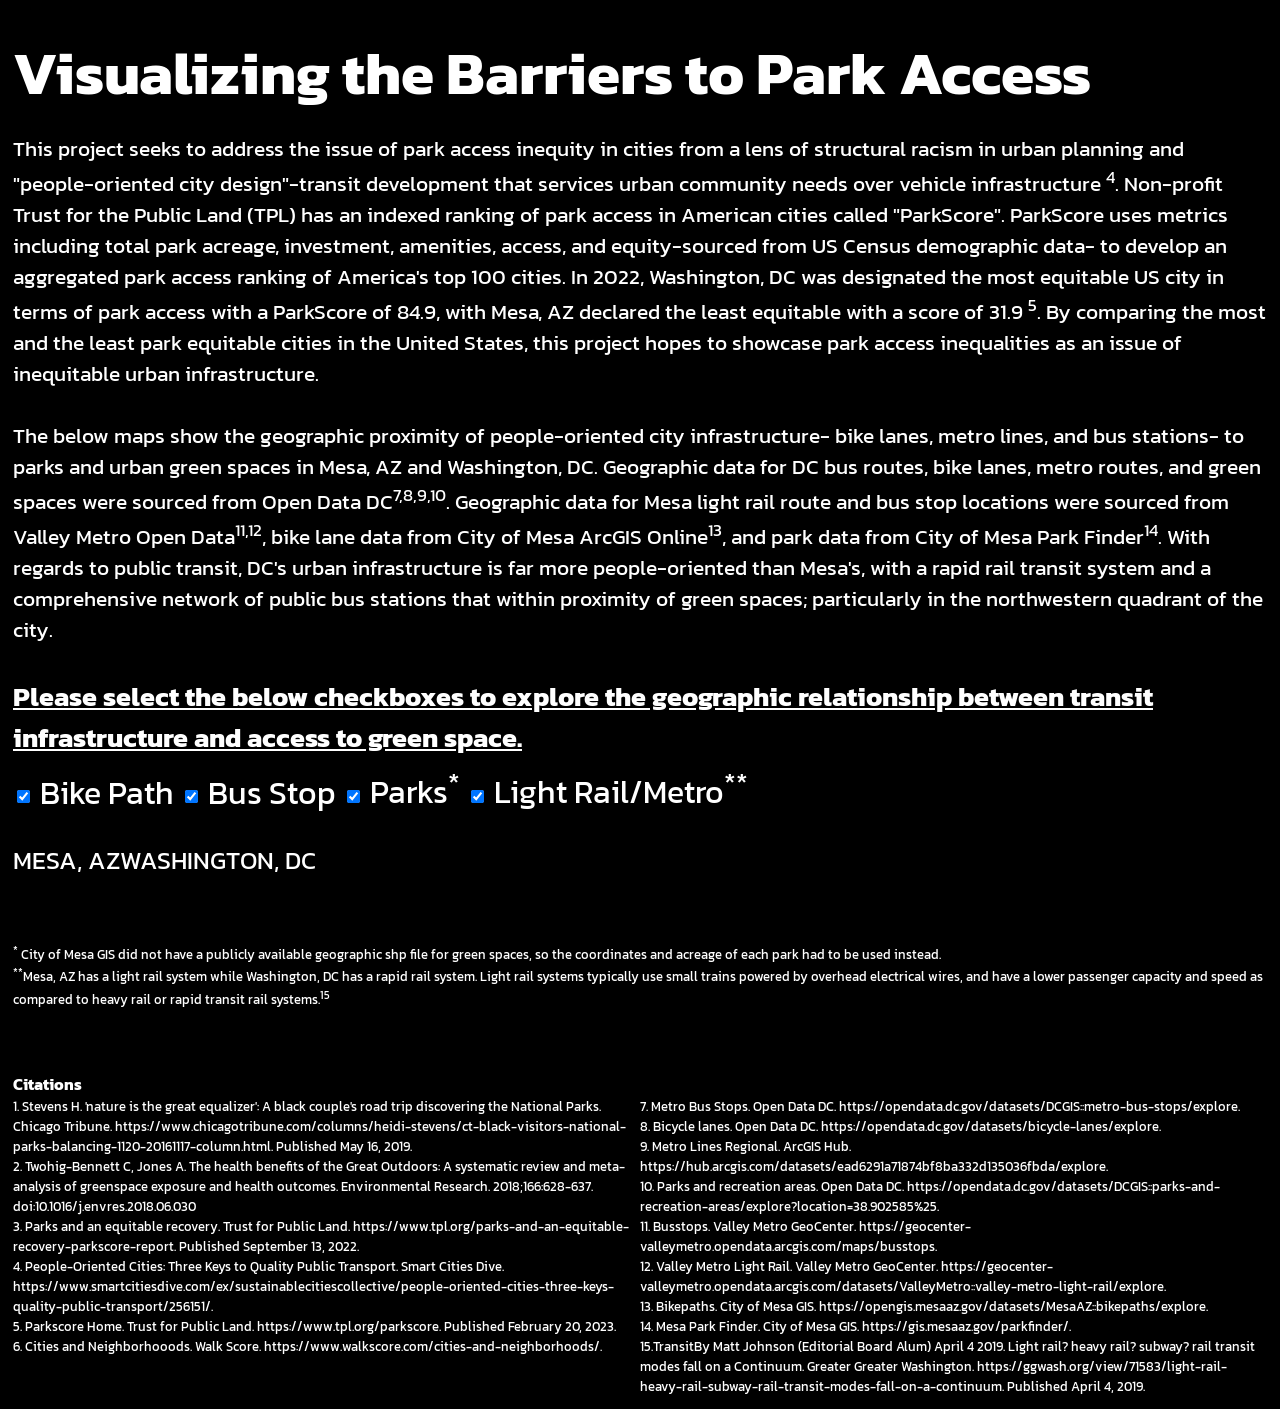
<file: index.html>
<!DOCTYPE html>
<html lang="en">
<head>
    <meta charset="utf-8">
    <title>Visualizing Barriers to Park Access</title>
    <link rel="stylesheet" href="./style.css">
    <link rel="preconnect" href="https://fonts.googleapis.com">
    <link rel="preconnect" href="https://fonts.gstatic.com" crossorigin>
    <link href="https://fonts.googleapis.com/css2?family=Kanit:wght@100;200&display=swap" rel="stylesheet">
    <style>
      body {
        font-family: 'Kanit', serif;
      }
    </style>
</head>
<body>
  <script src="https://d3js.org/d3.v7.min.js"></script>
  <script src="./main.js"></script>

<div class='header'>
       <h1>Visualizing the Barriers to Park Access</h1>
    </div>
  <div class= "main">
      This project seeks to address the issue of park access inequity in cities from a lens of structural racism in urban planning and "people-oriented city design"-transit development that services urban community needs over vehicle infrastructure <sup>4</sup>. Non-profit Trust for the Public Land (TPL) has an indexed ranking of park access in American cities called "ParkScore". ParkScore uses metrics including total park acreage, investment, amenities, access, and equity-sourced from US Census demographic data- to develop an aggregated park access ranking of America's top 100 cities. In 2022, Washington, DC was designated the most equitable US city in terms of park access with a ParkScore of 84.9, with Mesa, AZ declared the least equitable with a score of 31.9 <sup>5</sup>. By comparing the most and the least park equitable cities in the United States, this project hopes to showcase park access inequalities as an issue of inequitable urban infrastructure.
<br><br>
      The below maps show the geographic proximity of people-oriented city infrastructure- bike lanes, metro lines, and bus stations- to parks and urban green spaces in Mesa, AZ and Washington, DC. Geographic data for DC bus routes, bike lanes, metro routes, and green spaces were sourced from Open Data DC<sup>7,8,9,10</sup>. Geographic data for Mesa light rail route and bus stop locations were sourced from Valley Metro Open Data<sup>11,12</sup>, bike lane data from City of Mesa ArcGIS Online<sup>13</sup>, and park data from City of Mesa Park Finder<sup>14</sup>. With regards to public transit, DC's urban infrastructure is far more people-oriented than Mesa's, with a rapid rail transit system and a comprehensive network of public bus stations that within proximity of green spaces; particularly in the northwestern quadrant of the city.
<br><br>
</div>
<div class= "mapheader">
      Please select the below checkboxes to explore the geographic relationship between transit infrastructure and access to green space.
    </div>

    <!--legend for map with checkboxes-->
    <div class="checklegend">
      <input type="checkbox" id="bikepath" name="bikepath" value="BikePath" onchange="toggleBikePath()" checked>
      <label for="bikepath"> Bike Path</label>
      <input type="checkbox" id="busStop" name="busStop" value="busStop" onchange="toggleBusstop()" checked>
      <label for="busStop"> Bus Stop</label>
      <input type="checkbox" id="parks" name="parks" value="parks" onchange="toggleParks()" checked>
      <label for="parks">Parks<sup>*</sup></label>
      <input type="checkbox" id="lightrail" name="lightrail" value="lightrail" onchange="toggleLightRail()" checked>
      <label for="metroline"> Light Rail/Metro<sup>**</sup></label>
    </div>

    <!--creating wrapper ids for both cities so header is different for both maps-->
    <div class='cities'>
      <div class='citywrapper'>
        <p>MESA, AZ</p>
        <div id='mesa'></div>
      </div>
      <div class='citywrapper'>
        <p>WASHINGTON, DC</p>
        <div id='dc'></div>
      </div>
    </div>

    <!--div class for map notes-->
    <div class='note'>
      <sup>*</sup> City of Mesa GIS did not have a publicly available geographic shp file for green spaces, so the coordinates and acreage of each park had to be used instead. <br>
      <sup>**</sup>Mesa, AZ has a light rail system while Washington, DC has a rapid rail system. Light rail systems typically use small trains powered by overhead electrical wires, and have a lower passenger capacity and speed as compared to heavy rail or rapid transit rail systems.<sup>15</sup>
    </div>

    <div class="citationsheader">
      Citations
    </div>

    <div class="row">
      <div class='column'>
        1. Stevens H. 'nature is the great equalizer': A black couple's road trip discovering the National Parks. Chicago Tribune. 
        https://www.chicagotribune.com/columns/heidi-stevens/ct-black-visitors-national-parks-balancing-1120-20161117-column.html. 
        Published May 16, 2019. <br>
        2. Twohig-Bennett C, Jones A. The health benefits of the Great Outdoors: A systematic review and meta-analysis of greenspace exposure and health outcomes. 
        Environmental Research. 2018;166:628-637. doi:10.1016/j.envres.2018.06.030 <br>
        3. Parks and an equitable recovery. Trust for Public Land. https://www.tpl.org/parks-and-an-equitable-recovery-parkscore-report. Published September 13, 2022. <br>
        4. People-Oriented Cities: Three Keys to Quality Public Transport. Smart Cities Dive. https://www.smartcitiesdive.com/ex/sustainablecitiescollective/people-oriented-cities-three-keys-quality-public-transport/256151/. <br>
        5. Parkscore Home. Trust for Public Land. https://www.tpl.org/parkscore. Published February 20, 2023. <br>
        6. Cities and Neighborhooods. Walk Score. https://www.walkscore.com/cities-and-neighborhoods/. <br>
      </div>
      <div class='column'>
        7. Metro Bus Stops. Open Data DC. https://opendata.dc.gov/datasets/DCGIS::metro-bus-stops/explore. <br>
          8. Bicycle lanes. Open Data DC. https://opendata.dc.gov/datasets/bicycle-lanes/explore. <br>
          9. Metro Lines Regional. ArcGIS Hub. https://hub.arcgis.com/datasets/ead6291a71874bf8ba332d135036fbda/explore. <br>
          10. Parks and recreation areas. Open Data DC. https://opendata.dc.gov/datasets/DCGIS::parks-and-recreation-areas/explore?location=38.902585%25. <br>
          11. Busstops. Valley Metro GeoCenter. https://geocenter-valleymetro.opendata.arcgis.com/maps/busstops. <br>
          12. Valley Metro Light Rail. Valley Metro GeoCenter. https://geocenter-valleymetro.opendata.arcgis.com/datasets/ValleyMetro::valley-metro-light-rail/explore. <br>
          13. Bikepaths. City of Mesa GIS. https://opengis.mesaaz.gov/datasets/MesaAZ::bikepaths/explore. <br>
          14. Mesa Park Finder. City of Mesa GIS. https://gis.mesaaz.gov/parkfinder/. <br>
          15.TransitBy Matt Johnson (Editorial Board Alum) April 4 2019. Light rail? heavy rail? subway? rail transit modes fall on a Continuum. Greater Greater Washington. https://ggwash.org/view/71583/light-rail-heavy-rail-subway-rail-transit-modes-fall-on-a-continuum. Published April 4, 2019.
      </div>
    </div>
  </div>
</body>
</html>
</file>
<file: style.css>
.headerwrapper {
  display: inline-block;
  flex-wrap: wrap;
}

.note {
  font-size: small;
  padding-bottom: 5%;
  display: block;
}
.row {
  display: flex;
  font-size: smaller;
}

.column {
  flex: 50%;
  font-size: 1em
}


.row:after {
  display: table;
}

.citationsheader {
  font-size: medium;
  font-weight: bold;
  display: block;
}

body {
    padding: 5px;
    background-color: black;
    color: white;
    }
.mapdescription {
  font-size: large;
}
.main {
  font-size: 1.3em
}

.mapheader {
  font-size: 1.7em;
  font-weight: bold;
  text-decoration: underline;
  padding-bottom: 5px;
}

.mapdescription {
  font-size: 1.3em;
  font-weight: bold;
}
    
  .cities {
  /*to make both maps next to each other*/
    display: flex;
    align-content:center
  }
.checklegend{
  font-size: 2em;
}

  /* .scatterwrapper {
    display: flex;
    padding-top: 2%;
    padding-bottom: 5%;
  }
  #walkscore {
    padding-right: 5%;
    padding-left: 2%;
  }

  #transitscore {
    padding-right: 5%;
  }

  #bikescore {
    padding-left: 2%;
  } */

  .citywrapper {
    color: white;
    padding-top: 2%;
    padding-bottom: 5%;
    font-size: 25px;
    font-weight: light;
    text-align: center;
    display: block;

  }
h4 {
  color: white;
  font-size: 18px;
}
h2 {
  color:white;
  font-size: 20px;
  font-weight: bold;
  padding-bottom: 2%;
}
  p {
    margin-block-start: 0px;
    margin-block-end: 0px;
  }

.header {
  display: inline-block;
  flex:8;
  color: white;
  font-size: 30px;
  font-weight: bold;
}

.headerwrapper {
  display: flex;
}
  h1 {
    font-size: 2em;
    margin: 0.25em 0;
  }
  
  h3 {
    font-size: 2em;
    color: white;
    margin: 0.25em 0;
    padding: 0;
  }
  
  path.state {
    stroke: black;
  }
</file>
